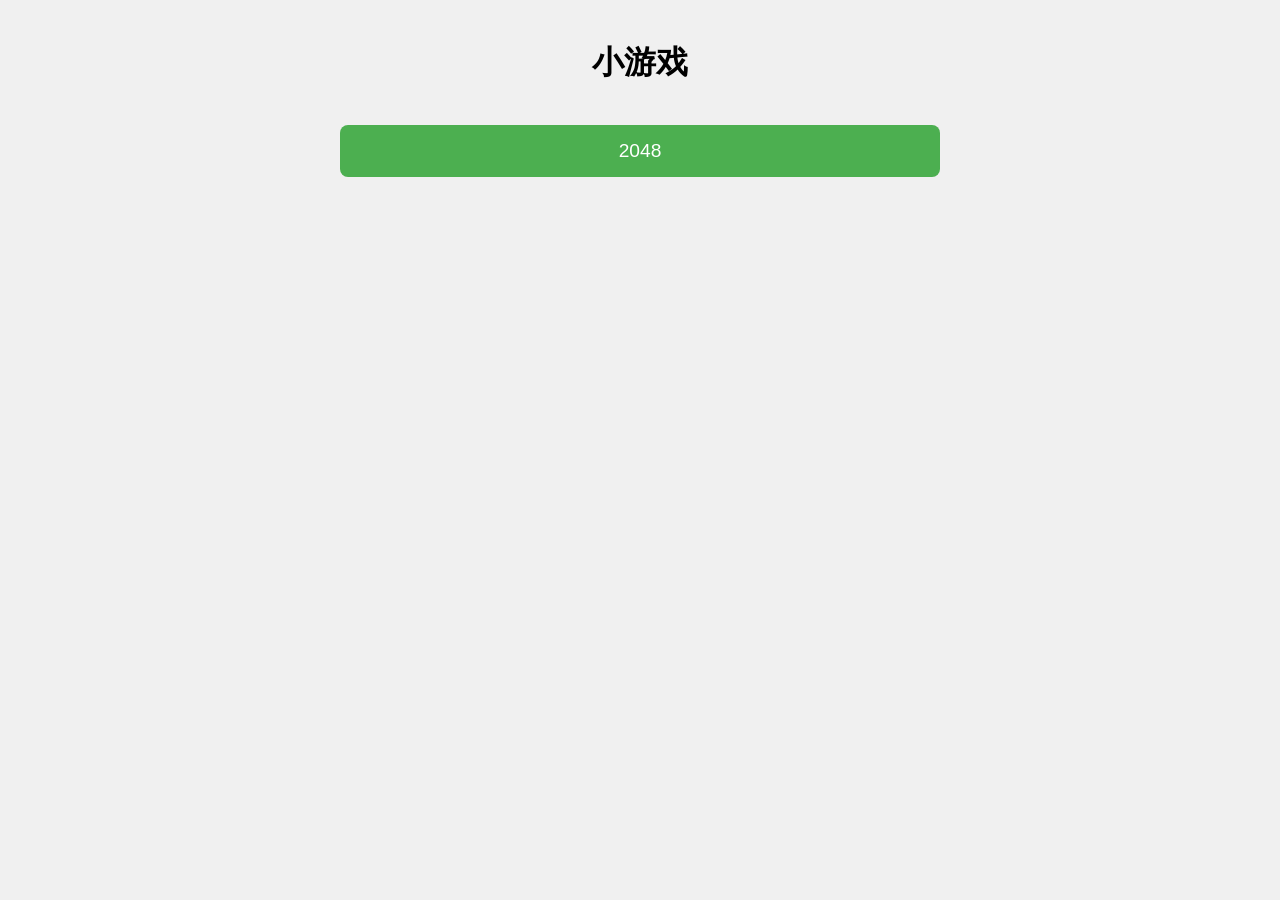
<file: index.html>
<!DOCTYPE html>
<html lang="zh-CN">
<head>
    <meta charset="UTF-8">
    <title>小游戏合集</title>
    <link rel="stylesheet" href="css/style.css">
</head>
<body>
    <div class="container">
        <h1>小游戏</h1>
        <div class="button-group">
            <!--<a href="pages/jump.html" class="game-button">跳一跳</a>-->
            <a href="pages/2048.html" class="game-button">2048</a>
        </div>
    </div>
</body>
</html>
</file>
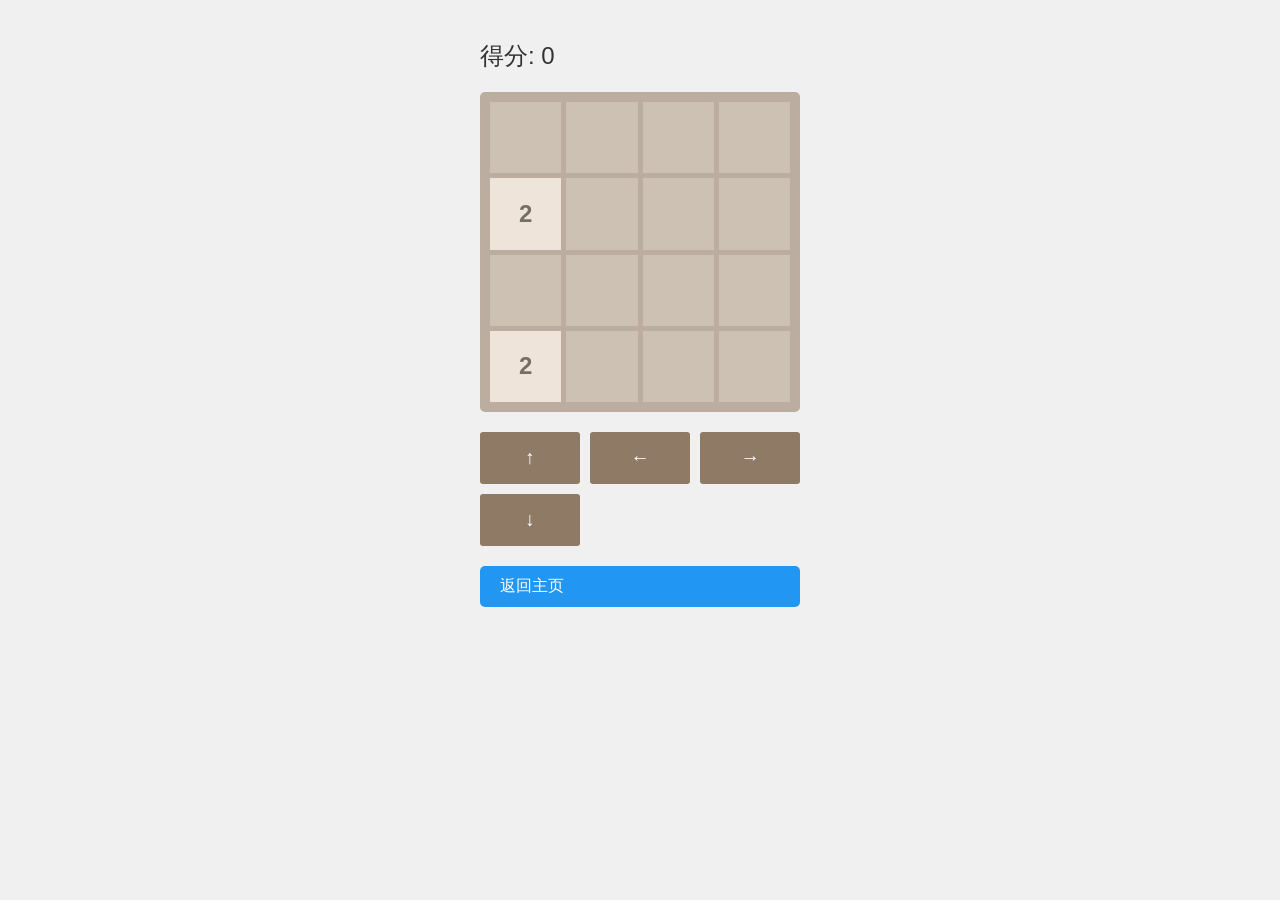
<file: pages/2048.HTML>
<!DOCTYPE html>
<html lang="zh-CN">
<head>
    <meta charset="UTF-8">
    <title>2048</title>
    <link rel="stylesheet" href="../css/style.css">
</head>
<body>
    <div class="game-container">
        <div class="score-box">得分: <span id="score">0</span></div>
        <div id="board" class="grid-container"></div>
        <div class="controls">
            <button onclick="move('up')">↑</button>
            <button onclick="move('left')">←</button>
            <button onclick="move('right')">→</button>
            <button onclick="move('down')">↓</button>
        </div>
        <a href="../index.html" class="home-button">返回主页</a>
    </div>
    <script src="../js/2048.js"></script>
</body>
</html>
</file>
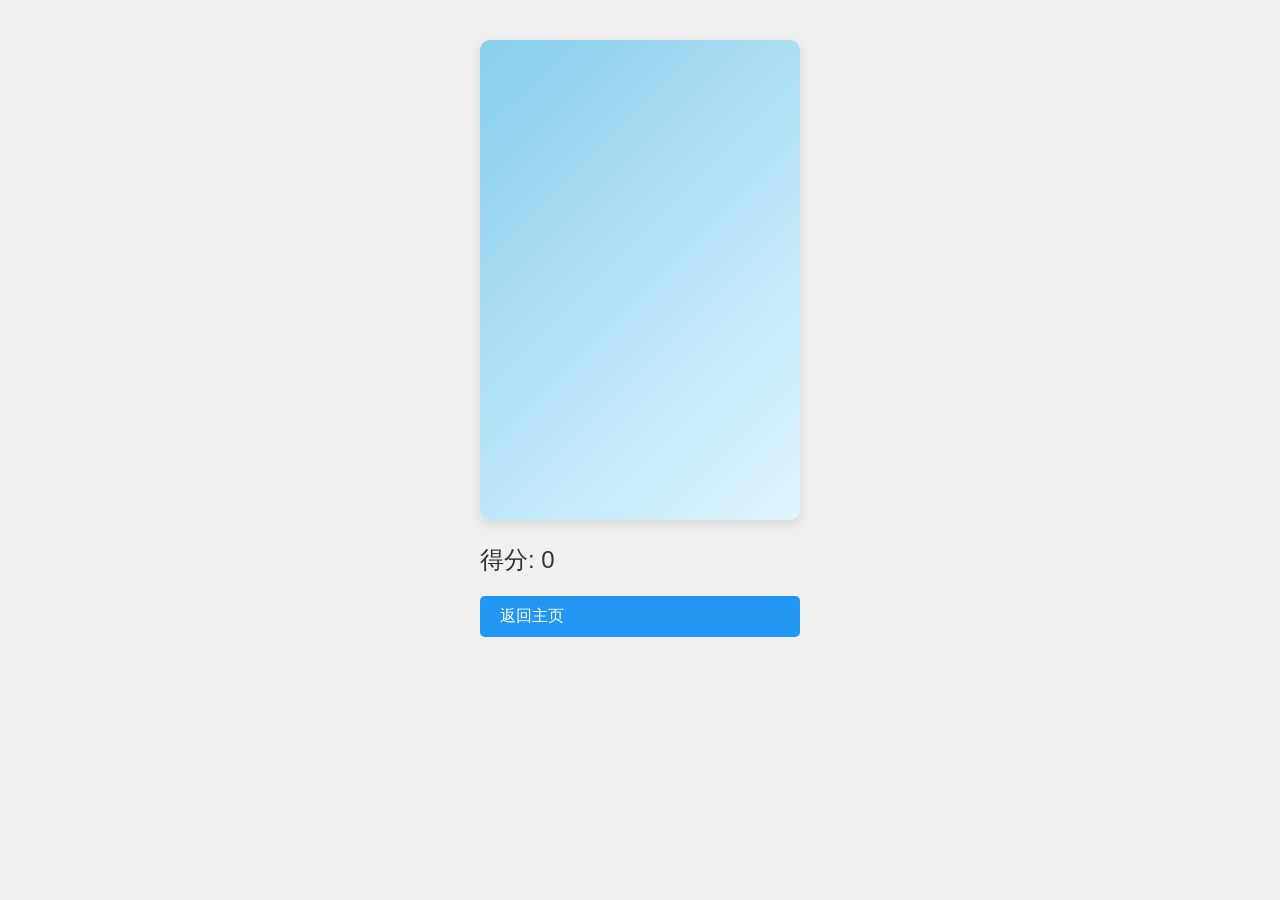
<file: pages/jump.html>
<!DOCTYPE html>
<html lang="zh-CN">
<head>
    <meta charset="UTF-8">
    <title>跳一跳</title>
    <link rel="stylesheet" href="../css/style.css">
</head>
<body>
    <div class="game-container">
        <canvas id="gameCanvas" width="320" height="480"></canvas>
        <div class="score-box">得分: <span id="score">0</span></div>
        <a href="../index.html" class="home-button">返回主页</a>
    </div>
    <script src="../js/jump.js"></script>
</body>
</html>
</file>
<file: css/style.css>
/* 基础样式 */
body {
    font-family: Arial, sans-serif;
    margin: 0;
    padding: 20px;
    background-color: #f0f0f0;
}

.container {
    max-width: 600px;
    margin: 0 auto;
    text-align: center;
}

.button-group {
    display: flex;
    flex-direction: column;
    gap: 20px;
    margin-top: 40px;
}

.game-button {
    padding: 15px 30px;
    font-size: 1.2em;
    background-color: #4CAF50;
    color: white;
    text-decoration: none;
    border-radius: 8px;
    transition: transform 0.1s;
}

.game-button:hover {
    transform: scale(1.05);
}

/* 游戏页面公共样式 */
.game-container {
    position: relative;
    max-width: 320px;
    margin: 20px auto;
}

.score-box {
    font-size: 1.5em;
    margin: 20px 0;
    color: #333;
}

.home-button {
    display: block;
    margin: 20px auto;
    padding: 10px 20px;
    background-color: #2196F3;
    color: white;
    text-decoration: none;
    border-radius: 5px;
}

/* 2048 游戏样式 */
.grid-container {
    display: grid;
    grid-template-columns: repeat(4, 1fr);
    gap: 5px;
    background-color: #bbada0;
    padding: 10px;
    border-radius: 5px;
}

.grid-container div {
    aspect-ratio: 1;
    background-color: rgba(238, 228, 218, 0.35);
    display: flex;
    align-items: center;
    justify-content: center;
    font-size: 24px;
    font-weight: bold;
}

.controls {
    margin-top: 20px;
    display: grid;
    grid-template-columns: repeat(3, 1fr);
    gap: 10px;
}

.controls button {
    padding: 15px;
    font-size: 1.2em;
    background-color: #8f7a66;
    color: white;
    border: none;
    border-radius: 3px;
    cursor: pointer;
}
/* 跳一跳专属样式 */
#gameCanvas {
    background: linear-gradient(135deg, #87CEEB 0%, #E0F6FF 100%);
    border-radius: 10px;
    box-shadow: 0 4px 12px rgba(0,0,0,0.1);
}

/* 蓄力指示器 */
.charge-indicator {
    position: absolute;
    bottom: 20px;
    left: 50%;
    transform: translateX(-50%);
    height: 4px;
    background: rgba(255,255,255,0.3);
    width: 200px;
    border-radius: 2px;
}

.charge-bar {
    height: 100%;
    background: #FFC107;
    transition: width 0.1s linear;
}
</file>
